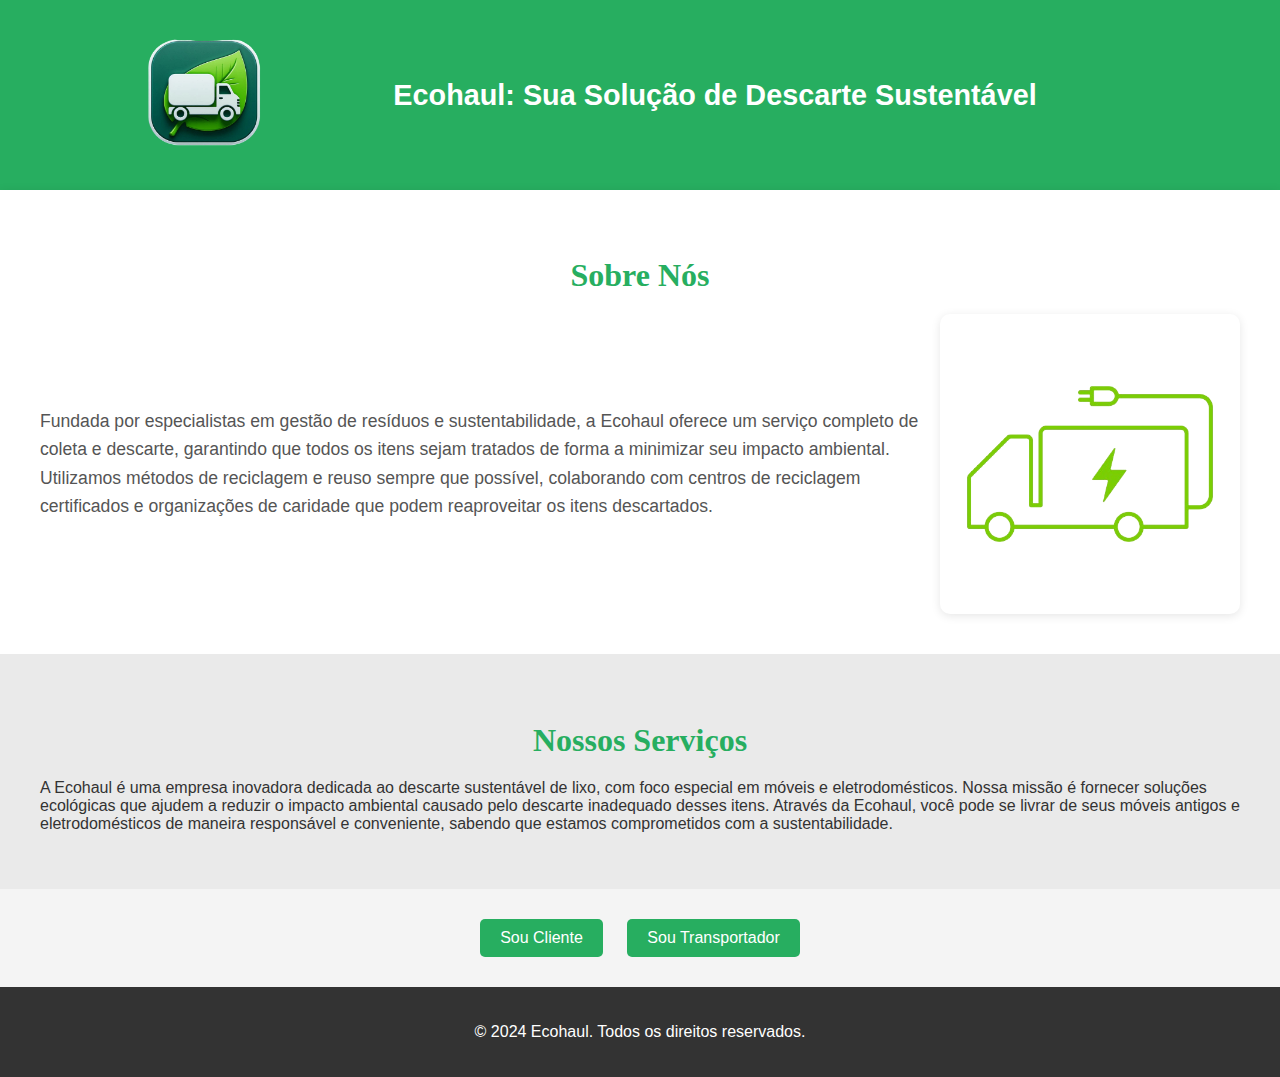
<file: index.html>
<!DOCTYPE html>
<html lang="pt-BR">
  <head>
    <meta charset="UTF-8" />
    <meta name="viewport" content="width=device-width, initial-scale=1.0" />
    <title>Ecohaul - Página Inicial</title>
    <link rel="stylesheet" href="css/styles.css" />
  </head>
  <body>
    <header>
      <div class="header-content">
        <img
          src="assets/img/logotipo_ecohaul.jpg"
          alt="Logotipo Ecohaul"
          class="logo"
        />
        <h1>Ecohaul: Sua Solução de Descarte Sustentável</h1>
      </div>
    </header>
    <main>
      <section id="about" class="intro-section">
        <h2>Sobre Nós</h2>
        <div class="about-content">
          <p>
            Fundada por especialistas em gestão de resíduos e sustentabilidade,
            a Ecohaul oferece um serviço completo de coleta e descarte,
            garantindo que todos os itens sejam tratados de forma a minimizar
            seu impacto ambiental. Utilizamos métodos de reciclagem e reuso
            sempre que possível, colaborando com centros de reciclagem
            certificados e organizações de caridade que podem reaproveitar os
            itens descartados.
          </p>
          <img
            src="assets/img/caminhao_eletrico.jpg"
            alt="Caminhão Elétrico"
            class="about-img"
          />
        </div>
      </section>
      <section id="services" class="services-section">
        <h2>Nossos Serviços</h2>
        <div class="about-services">
          <p>
            A Ecohaul é uma empresa inovadora dedicada ao descarte sustentável
            de lixo, com foco especial em móveis e eletrodomésticos. Nossa
            missão é fornecer soluções ecológicas que ajudem a reduzir o impacto
            ambiental causado pelo descarte inadequado desses itens. Através da
            Ecohaul, você pode se livrar de seus móveis antigos e
            eletrodomésticos de maneira responsável e conveniente, sabendo que
            estamos comprometidos com a sustentabilidade.
          </p>
        </div>
      </section>
      <section class="buttons">
        <a href="cadastro_cliente.html">Sou Cliente</a>
        <a href="cadastro_transportador.html">Sou Transportador</a>
      </section>
    </main>
    <footer>
      <p>&copy; 2024 Ecohaul. Todos os direitos reservados.</p>
    </footer>
    <script src="js/script.js"></script>
  </body>
</html>
</file>
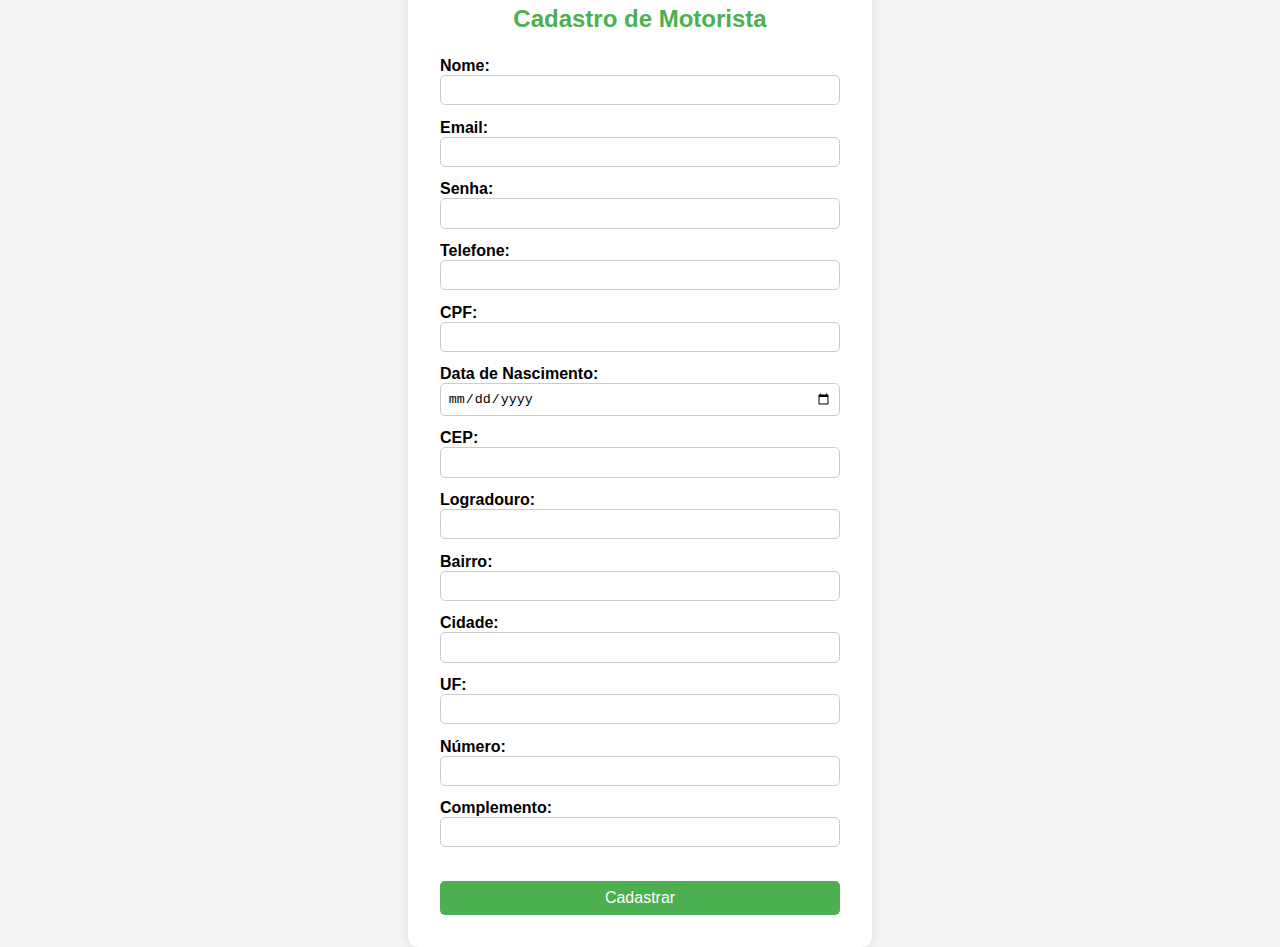
<file: cadastro_cliente.html>
<!DOCTYPE html>
<html lang="pt-BR">
  <head>
    <meta charset="UTF-8" />
    <meta name="viewport" content="width=device-width, initial-scale=1.0" />
    <title>Cadastro de Motorista - Ecohaul</title>
    <link rel="stylesheet" href="css/cadastro.css" />
  </head>
  <body>
    <div class="form-container">
      <h2>Cadastro de Motorista</h2>
      <form action="/submit_motorista" method="post">
        <label for="nome">Nome:</label>
        <input type="text" id="nome" name="nome" required />

        <label for="email">Email:</label>
        <input type="email" id="email" name="email" required />

        <label for="senha">Senha:</label>
        <input type="password" id="senha" name="senha" required />

        <label for="telefone">Telefone:</label>
        <input type="tel" id="telefone" name="telefone" required />

        <label for="cpf">CPF:</label>
        <input type="text" id="cpf" name="cpf" required />

        <label for="data_nascimento">Data de Nascimento:</label>
        <input
          type="date"
          id="data_nascimento"
          name="data_nascimento"
          required
        />

        <label for="cep">CEP:</label>
        <input type="text" id="cep" name="cep" required />

        <label for="logradouro">Logradouro:</label>
        <input type="text" id="logradouro" name="logradouro" required />

        <label for="bairro">Bairro:</label>
        <input type="text" id="bairro" name="bairro" required />

        <label for="cidade">Cidade:</label>
        <input type="text" id="cidade" name="cidade" required />

        <label for="uf">UF:</label>
        <input type="text" id="uf" name="uf" required />

        <label for="numero">Número:</label>
        <input type="text" id="numero" name="numero" required />

        <label for="complemento">Complemento:</label>
        <input type="text" id="complemento" name="complemento" />

        <button type="submit">Cadastrar</button>
      </form>
    </div>
  </body>
</html>
</file>
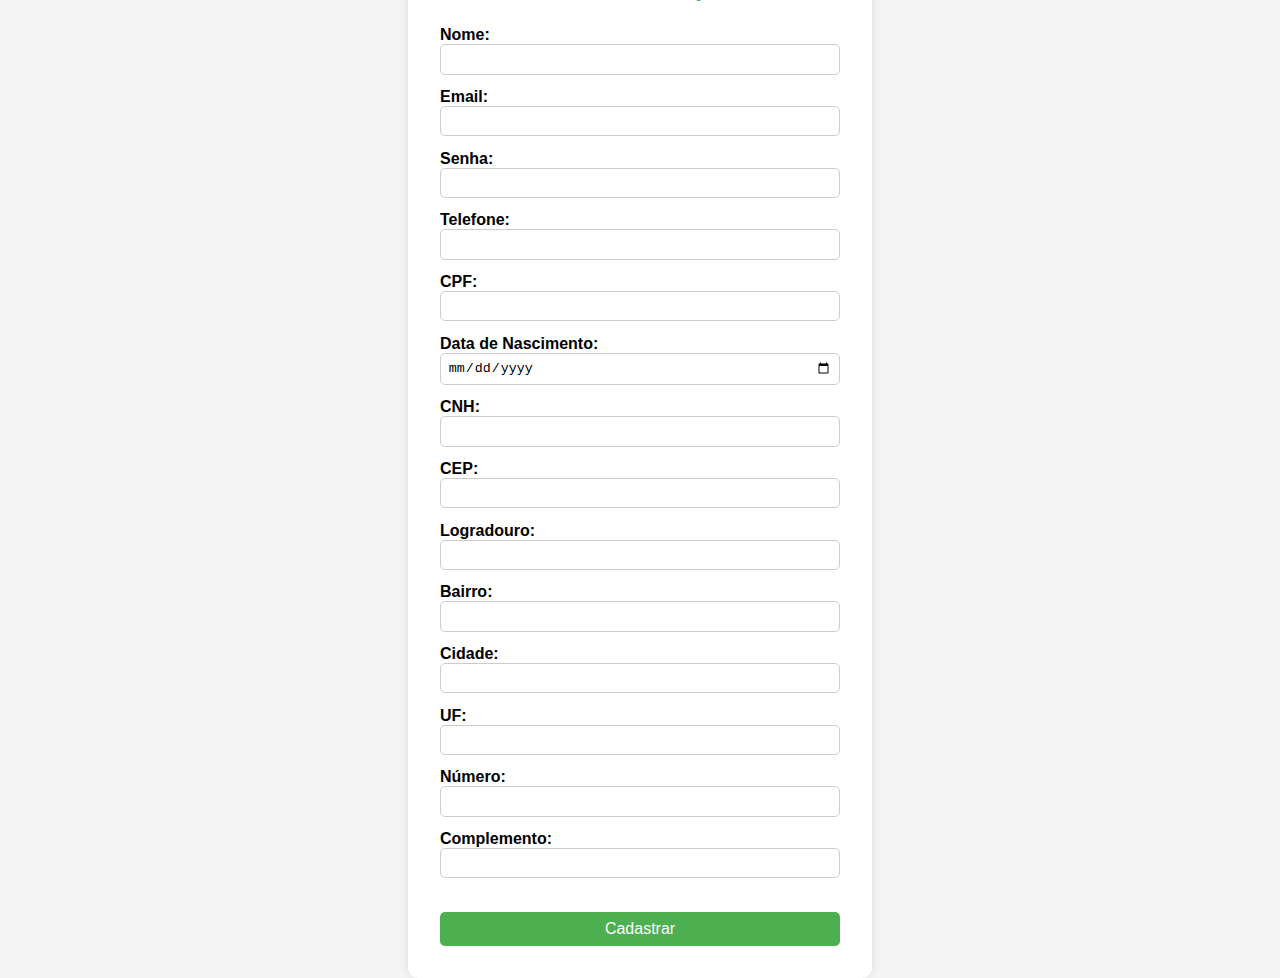
<file: cadastro_transportador.html>
<!DOCTYPE html>
<html lang="pt-BR">
  <head>
    <meta charset="UTF-8" />
    <meta name="viewport" content="width=device-width, initial-scale=1.0" />
    <title>Cadastro de Transportador - Ecohaul</title>
    <link rel="stylesheet" href="css/cadastro.css" />
  </head>
  <body>
    <div class="form-container">
      <h2>Cadastro de Transportador</h2>
      <form action="/submit_transportador" method="post">
        <label for="nome">Nome:</label>
        <input type="text" id="nome" name="nome" required />

        <label for="email">Email:</label>
        <input type="email" id="email" name="email" required />

        <label for="senha">Senha:</label>
        <input type="password" id="senha" name="senha" required />

        <label for="telefone">Telefone:</label>
        <input type="tel" id="telefone" name="telefone" required />

        <label for="cpf">CPF:</label>
        <input type="text" id="cpf" name="cpf" required />

        <label for="data_nascimento">Data de Nascimento:</label>
        <input
          type="date"
          id="data_nascimento"
          name="data_nascimento"
          required
        />

        <label for="cnh">CNH:</label>
        <input type="text" id="cnh" name="cnh" required />

        <label for="cep">CEP:</label>
        <input type="text" id="cep" name="cep" required />

        <label for="logradouro">Logradouro:</label>
        <input type="text" id="logradouro" name="logradouro" required />

        <label for="bairro">Bairro:</label>
        <input type="text" id="bairro" name="bairro" required />

        <label for="cidade">Cidade:</label>
        <input type="text" id="cidade" name="cidade" required />

        <label for="uf">UF:</label>
        <input type="text" id="uf" name="uf" required />

        <label for="numero">Número:</label>
        <input type="text" id="numero" name="numero" required />

        <label for="complemento">Complemento:</label>
        <input type="text" id="complemento" name="complemento" />

        <button type="submit">Cadastrar</button>
      </form>
    </div>
  </body>
</html>
</file>
<file: css/styles.css>
/* Estilos Gerais */
body {
  font-family: 'Arial', sans-serif;
  color: #333;
  background-color: #f4f4f4;
  margin: 0;
  padding: 0;
}

a {
  color: #27ae60;
  text-decoration: none;
}

a:hover {
  text-decoration: underline;
}

/* Cabeçalho */
header {
  background-color: #27ae60;
  color: white;
  padding: 20px 10%;
  text-align: center;
  box-shadow: 0 2px 10px rgba(0, 0, 0, 0.1);
}

.header-content {
  display: flex;
  align-items: center;
  justify-content: space-between;
}

header .logo {
  max-height: 150px; /* Aumentei a altura máxima do logo */
  height: auto; /* Mantém a proporção */
}

header h1 {
  flex-grow: 1;
  margin: 0;
  text-align: center;
  font-size: 1.8em; /* Ajustei o tamanho da fonte */
}

/* Seção Introdutória */
.intro-section {
  background-color: white;
  padding: 40px;
  border-bottom: 2px solid #eaeaea;
  box-shadow: 0 2px 10px rgba(0, 0, 0, 0.1);
}

.intro-section h2 {
  font-family: 'Georgia', serif;
  font-size: 2em;
  color: #27ae60;
  margin-bottom: 20px;
  text-align: center;
}

.intro-section .about-content {
  display: flex;
  align-items: center;
  justify-content: space-between;
}

.intro-section p {
  flex-grow: 1;
  margin-right: 20px;
  line-height: 1.6;
  font-size: 1.1em;
  color: #555;
}

.intro-section .about-img {
  max-width: 300px;
  height: auto;
  border-radius: 10px;
  box-shadow: 0 2px 10px rgba(0, 0, 0, 0.1);
}

/* Seção de Serviços */
.services-section {
  background-color: #eaeaea;
  padding: 40px;
}

.services-section h2 {
  font-family: 'Georgia', serif;
  font-size: 2em;
  color: #27ae60;
  margin-bottom: 20px;
  text-align: center;
}

.services-section .images {
  display: flex;
  flex-wrap: wrap;
  justify-content: center;
}

.services-section .images img {
  width: 100%;
  max-width: 300px;
  margin: 10px;
  border-radius: 10px;
  box-shadow: 0 2px 10px rgba(0, 0, 0, 0.1);
}

/* Botões */
.buttons {
  text-align: center;
  padding: 20px;
}

.buttons a {
  background-color: #27ae60;
  color: white;
  padding: 10px 20px;
  margin: 10px;
  display: inline-block;
  border-radius: 5px;
}

.buttons a:hover {
  background-color: #2ecc71;
}

/* Rodapé */
footer {
  background-color: #333;
  color: white;
  text-align: center;
  padding: 20px 0;
}
</file>
<file: css/cadastro.css>
body {
  font-family: Arial, sans-serif;
  background-color: #f4f4f4;
  margin: 0;
  padding: 0;
  display: flex;
  justify-content: center;
  align-items: center;
  height: 100vh;
}

.form-container {
  background-color: white;
  padding: 2em;
  border-radius: 10px;
  box-shadow: 0 0 10px rgba(0, 0, 0, 0.1);
  width: 400px;
  height: flex;
}

.form-container h2 {
  margin-bottom: 1em;
  color: #4caf50;
  text-align: center;
}

.form-container label {
  margin-bottom: 0.5em;
  font-weight: bold;
}

.form-container input[type='text'],
.form-container input[type='email'],
.form-container input[type='password'],
.form-container input[type='tel'],
.form-container input[type='date'],
.form-container input[type='number'],
.form-container textarea {
  width: 100%;
  padding: 0.5em;
  margin-bottom: 1em;
  border: 1px solid #ccc;
  border-radius: 5px;
  box-sizing: border-box;
}

.form-container button {
  width: 100%;
  padding: 0.5em;
  border: none;
  border-radius: 5px;
  background-color: #4caf50;
  color: white;
  font-size: 1em;
  cursor: pointer;
  margin-top: 20px;
}

.form-container button:hover {
  background-color: #45a049;
}
</file>
